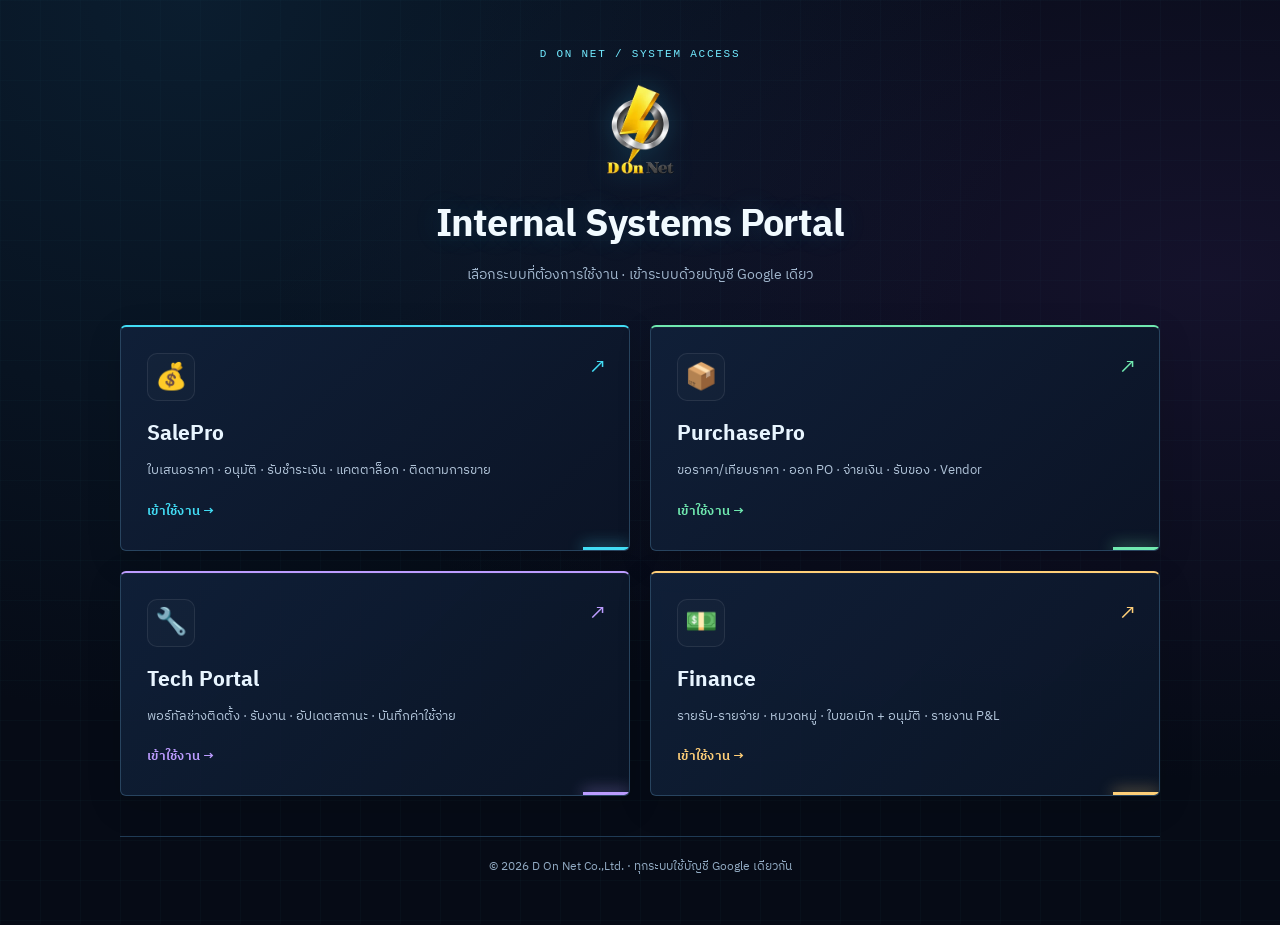
<file: index.html>
<!DOCTYPE html>
<html lang="th">
<head>
<meta charset="UTF-8">
<meta name="viewport" content="width=device-width, initial-scale=1.0">
<title>D On Net Co.,Ltd. — Portal</title>
<link rel="preconnect" href="https://fonts.googleapis.com">
<link href="https://fonts.googleapis.com/css2?family=IBM+Plex+Sans+Thai:wght@400;500;600;700&display=swap" rel="stylesheet">
<style>
  :root{--bg:#0e1522;--card:#161f30;--card2:#1c283c;--ink:#e7ecf5;--muted:#9aa6ba;--border:#26324a;--navy:#7ea6e6;--sale:#6aa6e0;--purchase:#4ec4ad;--tech:#b39ae8;--board:#e6a662}
  *{box-sizing:border-box;margin:0;padding:0}
  body{font-family:"IBM Plex Sans Thai",system-ui,sans-serif;background:
    radial-gradient(1200px 600px at 80% -10%,rgba(126,166,230,.12),transparent),
    var(--bg);color:var(--ink);min-height:100vh;display:flex;flex-direction:column;align-items:center;padding:48px 20px}
  .head{text-align:center;margin-bottom:34px}
  .mark{width:64px;height:64px;border-radius:16px;background:linear-gradient(135deg,#2f6fb8,#17356b);display:grid;place-items:center;font-weight:700;font-size:26px;color:#fff;margin:0 auto 14px}
  h1{font-size:26px;letter-spacing:.3px}
  .sub{color:var(--muted);font-size:14px;margin-top:6px}
  .grid{display:grid;grid-template-columns:repeat(auto-fit,minmax(240px,1fr));gap:16px;width:100%;max-width:860px}
  .app{display:block;text-decoration:none;color:inherit;background:var(--card);border:1px solid var(--border);border-top:3px solid var(--ac,var(--navy));border-radius:14px;padding:20px;transition:.15s}
  .app:hover{transform:translateY(-3px);background:var(--card2);box-shadow:0 12px 30px rgba(0,0,0,.35)}
  .app .ico{font-size:30px;margin-bottom:10px}
  .app h3{font-size:17px;margin-bottom:4px}
  .app p{color:var(--muted);font-size:12.5px;line-height:1.5}
  .app .go{display:inline-block;margin-top:12px;font-size:12.5px;font-weight:600;color:var(--ac,var(--navy))}
  .app.soon{opacity:.55;pointer-events:none}
  .app.soon .go{color:var(--muted)}
  .pill{float:right;font-size:10px;font-weight:600;background:var(--card2);border:1px solid var(--border);border-radius:999px;padding:2px 9px;color:var(--muted)}
  .foot{margin-top:40px;color:var(--muted);font-size:12px;text-align:center}
</style>
<link rel="icon" type="image/webp" href="shared/assets/d-on-net-logo.webp"><link rel="stylesheet" href="shared/brand.css?v=20261101"><link rel="stylesheet" href="shared/cyber.css?v=20261101"></head>
<body class="cyber-portal">
  <div class="head">
    <div class="mark"><img class="don-brand-logo" src="shared/assets/d-on-net-logo.webp" alt="D On Net Co.,Ltd." width="176" height="232"></div>
    <h1>Internal Systems Portal</h1>
    <div class="sub">เลือกระบบที่ต้องการใช้งาน · เข้าระบบด้วยบัญชี Google เดียว</div>
  </div>

  <div class="grid">
    <a class="app" href="salepro/" target="_blank" rel="noopener" style="--ac:var(--sale)">
      <div class="ico">💰</div>
      <h3>SalePro</h3>
      <p>ใบเสนอราคา · อนุมัติ · รับชำระเงิน · แคตตาล็อก · ติดตามการขาย</p>
      <span class="go">เข้าใช้งาน →</span>
    </a>
    <a class="app" href="purchasepro/" target="_blank" rel="noopener" style="--ac:var(--purchase)">
      <div class="ico">📦</div>
      <h3>PurchasePro</h3>
      <p>ขอราคา/เทียบราคา · ออก PO · จ่ายเงิน · รับของ · Vendor</p>
      <span class="go">เข้าใช้งาน →</span>
    </a>
    <a class="app" href="tech/" target="_blank" rel="noopener" style="--ac:var(--tech)">
      <div class="ico">🔧</div>
      <h3>Tech Portal</h3>
      <p>พอร์ทัลช่างติดตั้ง · รับงาน · อัปเดตสถานะ · บันทึกค่าใช้จ่าย</p>
      <span class="go">เข้าใช้งาน →</span>
    </a>
    <a class="app" href="finance/" target="_blank" rel="noopener" style="--ac:var(--board)">
      <div class="ico">💵</div>
      <h3>Finance</h3>
      <p>รายรับ-รายจ่าย · หมวดหมู่ · ใบขอเบิก + อนุมัติ · รายงาน P&amp;L</p>
      <span class="go">เข้าใช้งาน →</span>
    </a>
  </div>

  <div class="foot">© 2026 D On Net Co.,Ltd. · ทุกระบบใช้บัญชี Google เดียวกัน</div>
</body>
</html>
</file>
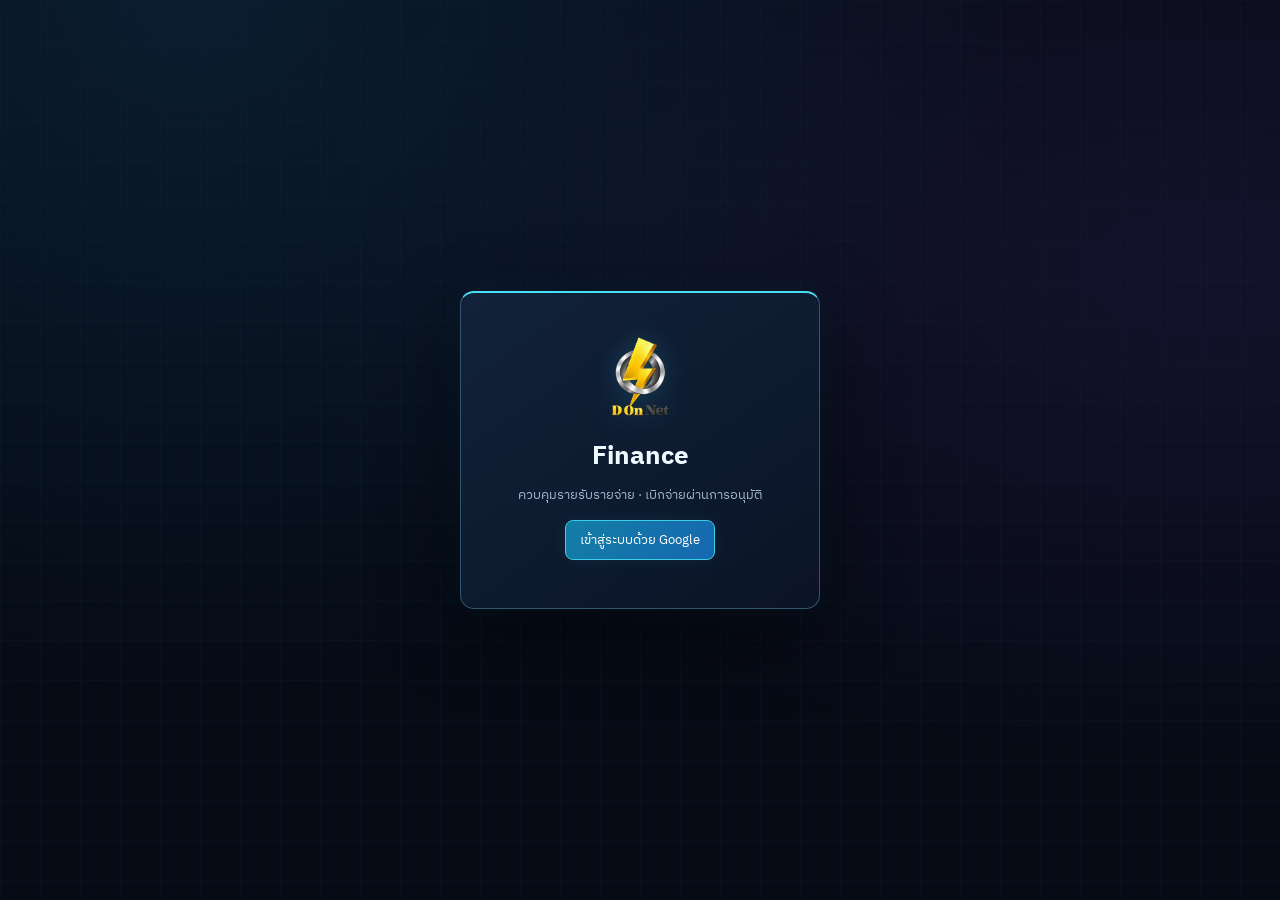
<file: finance/index.html>
<!DOCTYPE html>
<html lang="th">
<head>
<meta charset="UTF-8">
<meta name="viewport" content="width=device-width, initial-scale=1.0">
<title>Finance — D On Net Co.,Ltd.</title>
<link href="https://fonts.googleapis.com/css2?family=IBM+Plex+Sans+Thai:wght@300;400;500;600;700&family=IBM+Plex+Mono:wght@400;500&display=swap" rel="stylesheet">
<script src="https://accounts.google.com/gsi/client" async defer></script>
<link rel="stylesheet" href="assets/style.css?v=taxform20261115">
<link rel="icon" type="image/webp" href="../shared/assets/d-on-net-logo.webp"><link rel="stylesheet" href="../shared/brand.css?v=20261101"><link rel="stylesheet" href="../shared/cyber.css?v=20261101"><link rel="stylesheet" href="../shared/workspace-appearance.css?v=20261103"></head>
<body class="cyber-app">

<div id="login-screen">
  <div class="login-card">
    <div class="login-logo"><img class="don-brand-logo" src="../shared/assets/d-on-net-logo.webp" alt="D On Net Co.,Ltd." width="176" height="232"></div>
    <div class="login-title">Finance</div>
    <div class="login-sub">ควบคุมรายรับรายจ่าย · เบิกจ่ายผ่านการอนุมัติ</div>
    <button class="btn btn-primary" style="margin-top:14px" onclick="msalLogin()">เข้าสู่ระบบด้วย Google</button>
    <div id="gbtn" style="margin-top:8px;display:flex;justify-content:center"></div>
  </div>
</div>

<div id="app-screen">
  <aside class="sidebar">
    <div class="brand"><span class="brand-ico"><img class="don-brand-logo" src="../shared/assets/d-on-net-logo.webp" alt="D On Net Co.,Ltd." width="176" height="232"></span> Finance</div>
    <nav>
      <div class="nav-item active" data-v="dash" onclick="go('dash')"><span class="ni-ico">📊</span><span class="ni-lb">ภาพรวม</span></div>
      <div class="nav-item" data-v="ledger" onclick="go('ledger')"><span class="ni-ico">📒</span><span class="ni-lb">รายการ</span></div>
      <div class="nav-item" data-v="req" onclick="go('req')"><span class="ni-ico">🧾</span><span class="ni-lb">ใบเบิก</span></div>
      <div class="nav-item" data-v="report" onclick="go('report')"><span class="ni-ico">📈</span><span class="ni-lb">รายงาน</span></div>
      <div class="nav-item" data-v="parties" onclick="go('parties')"><span class="ni-ico">🏢</span><span class="ni-lb">ผู้รับ / ผู้ขาย / ลูกค้า</span></div>
      <div class="nav-item" data-v="cat" onclick="go('cat')"><span class="ni-ico">🏷️</span><span class="ni-lb">หมวดหมู่</span></div>
    </nav>
    <div class="side-foot">
      <a href="../" class="back-portal">← กลับ Portal</a>
    </div>
  </aside>
  <div class="main">
    <header class="topbar">
      <div id="role-badge"></div>
      <div class="user">
        <span class="avatar" id="user-avatar">U</span>
        <span id="user-name" class="uname"></span>
        <button class="btn btn-sm" onclick="logout()">ออก</button>
      </div>
    </header>
    <main id="view" class="view"></main>
  </div>
  <button id="fab" class="fab" onclick="openTx('expense')" title="บันทึกรายจ่าย">＋</button>
</div>

<div id="finance-progress" class="finance-progress" role="status" hidden>
  <span id="finance-progress-label"></span>
  <progress aria-labelledby="finance-progress-label"></progress>
</div>
<dialog id="finance-attachment" style="margin:auto;width:min(460px,92vw);background:var(--card);color:var(--text);border:1px solid var(--border);border-radius:12px;padding:20px">
  <form>
    <h3>แก้ไฟล์แนบ</h3>
    <p data-entry></p>
    <p data-current></p>
    <div class="fg"><label for="finance-replacement-file">ไฟล์ใหม่ (รูปภาพหรือ PDF)</label><input id="finance-replacement-file" type="file" name="attachment" accept="image/*,application/pdf" required></div>
    <p role="status"></p>
    <button type="button" class="btn" data-cancel>ยกเลิก</button>
    <button type="submit" class="btn btn-primary">บันทึกไฟล์ใหม่</button>
  </form>
</dialog>
<div id="toasts"></div>

<script src="../shared/gateway-client.js?v=idle4h20261112"></script>
<script src="../shared/sale-payment-core.js?v=taxdocuments20261115"></script>
<script src="../shared/bank-details.js?v=bank1"></script>
<script src="js/config.js?v=admin1"></script>
<script src="js/api.js?v=attachment20261115"></script>
<script src="js/auth.js?v=idle60-20261104"></script>
<script src="js/tax.js?v=taxreport20261115"></script>
<script src="js/relationships.js?v=techwht20261115"></script>
<script src="js/tax-correction.js?v=retail20261126"></script>
<script src="js/app.js?v=retail20261126"></script>
<script src="../shared/workspace-appearance.js?v=20261103"></script></body>
</html>
</file>
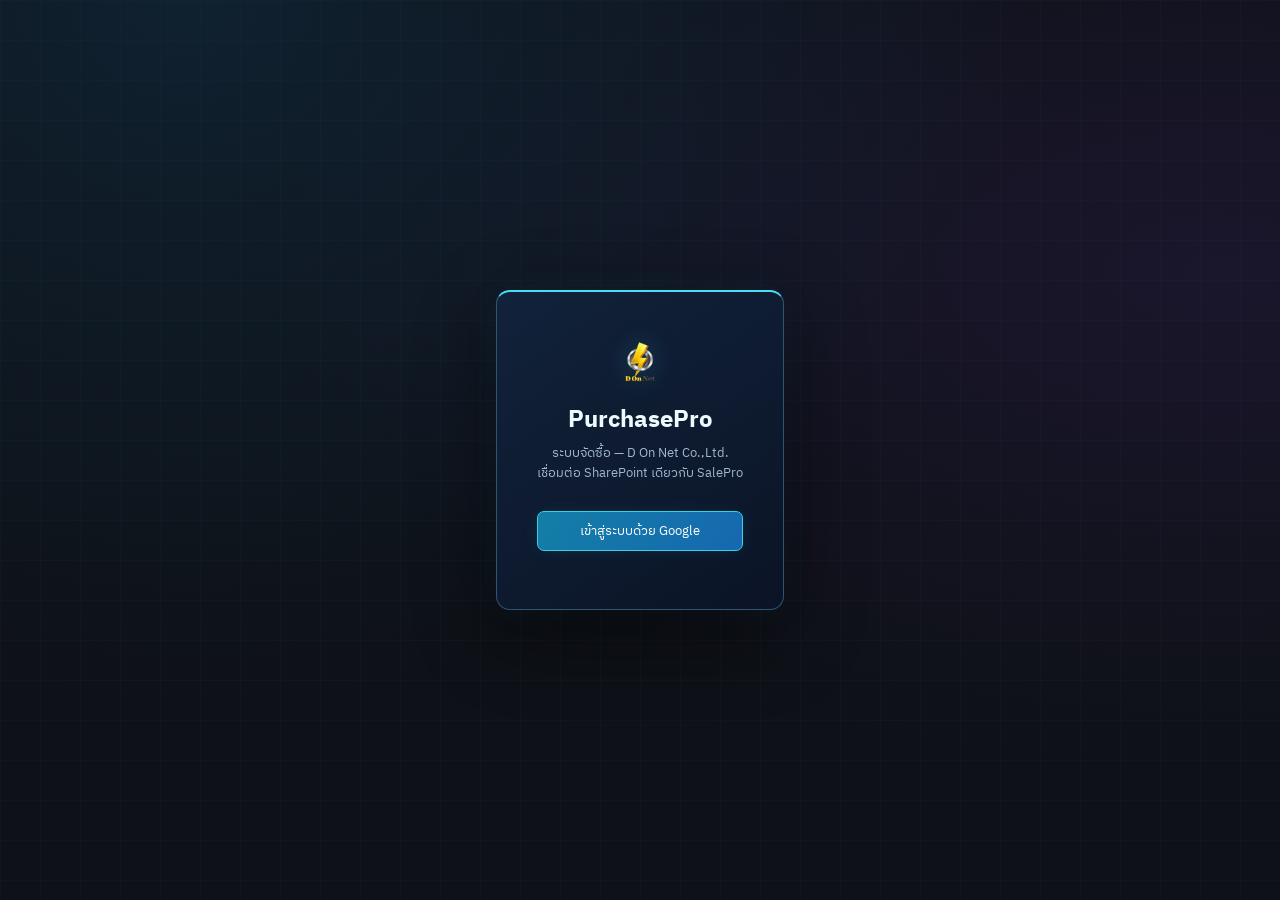
<file: purchasepro/index.html>
<!DOCTYPE html>
<html lang="th">
<head>
<meta charset="UTF-8">
<meta name="viewport" content="width=device-width, initial-scale=1.0">
<meta http-equiv="Cache-Control" content="no-cache, no-store, must-revalidate">
<meta http-equiv="Pragma" content="no-cache">
<meta http-equiv="Expires" content="0">
<title>PurchasePro — ระบบจัดซื้อ</title>
<link rel="preconnect" href="https://fonts.googleapis.com">
<link href="https://fonts.googleapis.com/css2?family=IBM+Plex+Sans+Thai:wght@300;400;500;600;700&family=IBM+Plex+Mono:wght@400;500&display=swap" rel="stylesheet">
<link href="assets/style.css?v=catalogdrawer20261113" rel="stylesheet">
<script src="https://accounts.google.com/gsi/client" async defer></script>
<link rel="icon" type="image/webp" href="../shared/assets/d-on-net-logo.webp"><link rel="stylesheet" href="../shared/brand.css?v=20261101"><link rel="stylesheet" href="../shared/cyber.css?v=20261101"><script src="../shared/catalog-policy.js?v=draft20261101"></script><link rel="stylesheet" href="../shared/catalog-baskets.css?v=20261101"><link rel="stylesheet" href="../shared/workspace-appearance.css?v=20261103"><link rel="stylesheet" href="../shared/stock.css?v=stock20261128"></head>
<body class="cyber-app">

<!-- LOGIN -->
<div class="login-screen" id="login-screen">
  <div class="login-card">
    <div class="logo"><img class="don-brand-logo" src="../shared/assets/d-on-net-logo.webp" alt="D On Net Co.,Ltd." width="176" height="232"></div>
    <h1>PurchasePro</h1>
    <p>ระบบจัดซื้อ — D On Net Co.,Ltd.<br>เชื่อมต่อ SharePoint เดียวกับ SalePro</p>
    <button class="btn btn-primary" style="width:100%;justify-content:center" onclick="msalLogin()">เข้าสู่ระบบด้วย Google</button>
    <div id="gbtn" style="margin-top:10px;display:flex;justify-content:center"></div>
  </div>
</div>

<!-- APP -->
<div class="app" id="app-screen" style="display:none">
  <aside class="sidebar">
    <div class="brand">
      <div class="logo"><img class="don-brand-logo" src="../shared/assets/d-on-net-logo.webp" alt="D On Net Co.,Ltd." width="176" height="232"></div>
      <div><h2>PurchasePro</h2><div class="sub">● SharePoint Connected</div></div>
    </div>
    <div class="nav-group">จัดซื้อ</div>
    <div class="nav-item active" data-page="dashboard" onclick="showPage('dashboard',this)">📊 ภาพรวม</div>
    <div class="nav-item" onclick="StockPortal.open('purchase')">🏬 Stock สินค้า</div>
    <div class="nav-item" data-page="purchases" onclick="showPage('purchases',this)">📦 งานจัดซื้อ</div>
    <div class="nav-item" data-page="approvals" onclick="showPage('approvals',this)">✅ รออนุมัติ PO<span id="appr-navcount"></span></div>
    <div class="nav-group">ข้อมูลหลัก</div>
    <div class="nav-item" data-page="catalog" onclick="showPage('catalog',this)">🛒 Catalog สินค้า<span id="cat-pending-navcount"></span></div>
    <div class="nav-item" data-page="vendors" onclick="showPage('vendors',this)">🏢 Vendor</div>
    <div class="nav-item" data-page="settings" onclick="showPage('settings',this)">⚙️ ตั้งค่าบริษัท</div>
    <div class="sidebar-foot">
      <div class="avatar" id="user-avatar">U</div>
      <div style="flex:1;min-width:0"><div id="user-name" style="font-size:13px;white-space:nowrap;overflow:hidden;text-overflow:ellipsis">User</div><div id="user-email" style="font-size:10px;color:var(--muted);white-space:nowrap;overflow:hidden;text-overflow:ellipsis"></div></div>
      <button class="btn btn-sm" onclick="logout()" title="ออกจากระบบ">⎋</button>
    </div>
  </aside>

  <main class="main">
    <div class="topbar">
      <h1 id="page-title">ภาพรวม</h1>
      <div style="display:flex;gap:8px;align-items:center">
        <button class="btn btn-sm" onclick="openThemePicker()" title="เปลี่ยนสีธีม">🎨 ธีม</button>
        <button class="btn btn-sm" onclick="syncAll()">↻ Sync</button>
      </div>
    </div>
    <div class="content">

      <!-- DASHBOARD -->
      <div class="page active" id="page-dashboard">
        <div id="pp-reminders"></div>
        <div class="stat-grid" id="stat-grid"></div>
        <div class="card">
          <div class="card-head">🔥 งานที่ต้องดำเนินการ</div>
          <table><thead><tr><th>อ้างอิงใบเสนอราคา</th><th>ลูกค้า</th><th>Vendor</th><th>มูลค่า</th><th>สถานะ</th></tr></thead>
          <tbody id="dash-body"></tbody></table>
        </div>
      </div>

      <!-- PURCHASES -->
      <div class="page" id="page-purchases">
        <div style="display:flex;gap:10px;margin-bottom:16px">
          <input id="po-search" placeholder="ค้นหา ใบเสนอราคา / ลูกค้า / Vendor..." oninput="renderPurchases()" style="max-width:300px">
          <select id="po-filter" onchange="renderPurchases()" style="max-width:170px">
            <option value="">ทุกสถานะ</option>
          </select>
          <select id="po-vfilter" onchange="renderPurchases()" style="max-width:150px"><option value="">ทุก Vendor</option></select>
          <select id="po-tfilter" onchange="renderPurchases()" style="max-width:150px"><option value="">ทุกประเภท</option><option value="sale">เพื่อขาย</option><option value="asset">ทรัพย์สินบริษัท</option></select>
          <button class="btn btn-primary" style="margin-left:auto" onclick="openNewPurchase()">+ สร้างงานจัดซื้อเอง</button>
        </div>
        <div id="po-basket-bar" style="display:flex;flex-wrap:wrap;gap:7px;align-items:center;margin-bottom:14px"></div>
        <div class="card">
          <table><thead><tr><th>อ้างอิง</th><th>ลูกค้า</th><th>Vendor</th><th>รายการ</th><th>มูลค่า</th><th>สถานะ</th><th></th></tr></thead>
          <tbody id="purchases-body"></tbody></table>
        </div>
      </div>

      <!-- รออนุมัติ PO -->
      <div class="page" id="page-approvals">
        <div class="card">
          <div class="card-head">✅ รายการ PO ที่รออนุมัติ</div>
          <table><thead><tr><th>งาน/โครงการ</th><th>ลูกค้า</th><th style="text-align:right">มูลค่า</th><th>ผู้อนุมัติ</th><th>ผู้ขอ</th><th>ส่งเมื่อ</th><th></th></tr></thead>
          <tbody id="approvals-body"></tbody></table>
        </div>
      </div>

      <!-- CATALOG -->
      <div class="page" id="page-catalog">
        <div id="cat-pending-card" style="display:none"></div>
        <div style="display:flex;gap:10px;margin-bottom:16px">
          <input id="cat-search" placeholder="ค้นหาสินค้า / Part No...." oninput="renderCatalog()" style="max-width:300px">
          <label class="btn" style="display:flex;gap:8px;align-items:center">นำเข้า Draft JSON<input id="draft-import-file" type="file" accept=".json,application/json" style="max-width:190px"></label><button class="btn btn-primary" onclick="openAddProduct()" style="margin-left:auto">+ เพิ่มสินค้า</button>
        </div>
        <div class="card">
          <table><thead><tr><th>Part No.</th><th>ชื่อสินค้า</th><th>หมวด</th><th>ทุน</th><th>ขาย</th><th>กำไร</th><th>Vendor</th><th>ตะกร้า</th><th></th></tr></thead>
          <tbody id="catalog-body"></tbody></table>
        </div>
      </div>

<section id="draft-import-panel" hidden style="padding:20px;margin:20px;border:1px solid var(--border);border-radius:8px;background:var(--surface)"><h3>ตรวจรายการ Draft ก่อนนำเข้า</h3><p style="color:var(--muted)">ราคาทุนไม่รวม VAT · ราคาขายเว้นว่าง · เลือกขายใน SalePro ได้เมื่อกำหนดราคาขายแล้ว · ไฟล์นี้ส่งเฉพาะฐานข้อมูลบริษัท ไม่เผยแพร่บนเว็บไซต์สาธารณะ</p><p id="draft-import-status" role="status" aria-live="polite" style="white-space:pre-wrap;margin:12px 0"></p><div id="draft-import-preview" style="max-height:360px;overflow:auto"></div><button type="button" class="btn btn-primary" id="draft-import-confirm" disabled>ยืนยันนำเข้า Draft</button> <button type="button" class="btn" id="draft-import-cancel">ปิด</button></section>
      <!-- VENDORS -->
      <div class="page" id="page-vendors">
        <div style="display:flex;gap:10px;margin-bottom:16px">
          <input id="ven-search" placeholder="ค้นหา Vendor..." oninput="renderVendors()" style="max-width:300px">
          <button class="btn btn-primary" onclick="openAddVendor()" style="margin-left:auto">+ เพิ่ม Vendor</button>
        </div>
        <div class="card">
          <table><thead><tr><th>ชื่อ</th><th>ผู้ติดต่อ</th><th>โทร</th><th>อีเมล</th><th>สถิติจัดซื้อ</th><th>สัญญา</th><th></th></tr></thead>
          <tbody id="vendors-body"></tbody></table>
        </div>
      </div>

      <div class="page" id="page-settings">
        <div style="max-width:720px">
          <div class="card" style="margin-bottom:14px">
            <div class="card-header"><h3>ระดับการอนุมัติ PO (ตามมูลค่า)</h3></div>
            <div style="padding:16px">
              <div style="font-size:12px;color:var(--muted);margin-bottom:10px">เมื่อออก PO ระบบจะเลือกผู้อนุมัติตามมูลค่ารวม และส่งอีเมลขออนุมัติพร้อมรายงานให้</div>
              <table><thead><tr><th>ระดับ</th><th>ตั้งแต่ (บาท)</th><th>ถึง (บาท)</th><th>ชื่อผู้อนุมัติ</th><th>อีเมล</th><th></th></tr></thead>
                <tbody id="po-tiers-body"></tbody></table>
              <div style="display:flex;justify-content:space-between;margin-top:10px">
                <button class="btn btn-sm" onclick="addPOTier()" style="border:1px dashed var(--accent2);background:none;color:var(--accent2)">+ เพิ่มระดับ</button>
                <button class="btn btn-primary" onclick="savePOTiers()">💾 บันทึกระดับอนุมัติ</button>
              </div>
            </div>
          </div>
          <div class="card" style="margin-bottom:14px">
            <div class="card-header"><h3>รูปภาพสำหรับเอกสาร (หัว/ลงนามใบสั่งซื้อ)</h3></div>
            <div style="padding:16px;display:grid;grid-template-columns:repeat(auto-fit,minmax(200px,1fr));gap:16px">
              <div>
                <div style="font-size:12px;font-weight:600;margin-bottom:6px">โลโก้บริษัท (หัวเอกสาร)</div>
                <div id="co-logo-preview" onclick="document.getElementById('co-logo-file').click()" style="width:100%;height:90px;border:1.5px dashed var(--border2);border-radius:8px;display:flex;align-items:center;justify-content:center;margin-bottom:8px;cursor:pointer;overflow:hidden;background:#fff"><span style="font-size:12px;color:var(--muted)">คลิกเพื่ออัปโหลดโลโก้</span></div>
                <input type="file" id="co-logo-file" accept="image/*" style="display:none" onchange="previewPOImage(this,'logo')">
                <div style="display:flex;gap:6px"><button class="btn btn-sm" onclick="document.getElementById('co-logo-file').click()">เปลี่ยน</button><button class="btn btn-sm" onclick="clearPOImage('logo')" style="border:1px solid var(--border2)">ลบ</button></div>
              </div>
              <div>
                <div style="font-size:12px;font-weight:600;margin-bottom:6px">ตราประทับบริษัท</div>
                <div id="co-stamp-preview" onclick="document.getElementById('co-stamp-file').click()" style="width:100%;height:90px;border:1.5px dashed var(--border2);border-radius:8px;display:flex;align-items:center;justify-content:center;margin-bottom:8px;cursor:pointer;overflow:hidden;background:#fff"><span style="font-size:12px;color:var(--muted)">คลิกเพื่ออัปโหลดตราประทับ</span></div>
                <input type="file" id="co-stamp-file" accept="image/*" style="display:none" onchange="previewPOImage(this,'stamp')">
                <div style="display:flex;gap:6px"><button class="btn btn-sm" onclick="document.getElementById('co-stamp-file').click()">เปลี่ยน</button><button class="btn btn-sm" onclick="clearPOImage('stamp')" style="border:1px solid var(--border2)">ลบ</button></div>
              </div>
              <div>
                <div style="font-size:12px;font-weight:600;margin-bottom:6px">ลายเซนผู้มีอำนาจอนุมัติ</div>
                <div id="co-sign-preview" onclick="document.getElementById('co-sign-file').click()" style="width:100%;height:90px;border:1.5px dashed var(--border2);border-radius:8px;display:flex;align-items:center;justify-content:center;margin-bottom:8px;cursor:pointer;overflow:hidden;background:#fff"><span style="font-size:12px;color:var(--muted)">คลิกเพื่ออัปโหลดลายเซน</span></div>
                <input type="file" id="co-sign-file" accept="image/*" style="display:none" onchange="previewPOImage(this,'sign')">
                <div style="display:flex;gap:6px"><button class="btn btn-sm" onclick="document.getElementById('co-sign-file').click()">เปลี่ยน</button><button class="btn btn-sm" onclick="clearPOImage('sign')" style="border:1px solid var(--border2)">ลบ</button></div>
              </div>
              <div style="grid-column:1/-1;font-size:11px;color:var(--muted)">แนะนำ PNG พื้นหลังโปร่งใส — ตราประทับ/ลายเซนจะแสดงเหนือช่อง "ผู้มีอำนาจอนุมัติ" บนใบสั่งซื้อ</div>
            </div>
          </div>
          <div class="card">
            <div class="card-header"><h3>ข้อมูลบริษัท</h3></div>
            <div style="padding:16px;display:grid;grid-template-columns:1fr 1fr;gap:12px">
              <div class="form-group" style="grid-column:1/-1"><label>ชื่อบริษัท (ไทย)</label><input id="co-name"></div>
              <div class="form-group" style="grid-column:1/-1"><label>ชื่อบริษัท (อังกฤษ)</label><input id="co-nameen"></div>
              <div class="form-group" style="grid-column:1/-1"><label>ที่อยู่</label><textarea id="co-address" style="min-height:60px"></textarea></div>
              <div class="form-group"><label>โทรศัพท์</label><input id="co-phone"></div>
              <div class="form-group"><label>แฟกซ์</label><input id="co-fax"></div>
              <div class="form-group" style="grid-column:1/-1"><label>เลขประจำตัวผู้เสียภาษี</label><input id="co-taxid"></div>
              <div style="grid-column:1/-1;display:flex;justify-content:flex-end;margin-top:4px"><button class="btn btn-primary" onclick="saveCompanySettings()">💾 บันทึกตั้งค่าบริษัท</button></div>
            </div>
          </div>
        </div>
      </div>

    </div>
  </main>
</div>

<!-- PURCHASE DETAIL MODAL -->
<dialog id="payment-correction" style="margin:auto;width:min(460px,92vw);max-height:90vh;background:var(--surface);color:var(--text);border:1px solid var(--border);border-radius:12px;padding:20px">
  <form id="payment-correction-form">
    <h3>แก้ยอดจ่ายหลังปิดงาน</h3>
    <div class="form-group"><label for="correction-vendor">Vendor</label><select id="correction-vendor" required></select></div>
    <div class="form-group"><label for="correction-amount">ยอดรวมก่อนหัก ณ ที่จ่าย (บาท)</label><input id="correction-amount" type="number" min="0.01" step="0.01" required></div>
    <div class="form-group"><label for="correction-rate">หัก ณ ที่จ่าย (%)</label><input id="correction-rate" type="number" min="0" max="100" step="0.01" required><label style="display:flex;align-items:center;gap:6px"><input id="correction-no-wht" type="checkbox" style="width:auto;margin:0"> ไม่หัก ณ ที่จ่าย</label></div>
    <p id="correction-net"></p>
    <div class="form-group"><label for="correction-reason">เหตุผลที่แก้ไข</label><textarea id="correction-reason" maxlength="500" required></textarea></div>
    <p id="correction-status" role="status"></p>
    <button type="button" class="btn" id="correction-cancel">ยกเลิก</button>
    <button class="btn btn-primary" type="submit">บันทึกการแก้ไข</button>
  </form>
</dialog>
<div class="overlay" id="po-modal">
  <div class="modal">
    <div class="modal-header">
      <h3 id="pom-title">งานจัดซื้อ</h3>
      <button class="btn btn-sm" onclick="closeModal('po-modal')">✕</button>
    </div>
    <div class="modal-body">
      <div class="stepper" id="pom-stepper"></div>
      <div id="pom-stagebody"></div>
      <div id="pom-footer" style="display:flex;justify-content:space-between;gap:8px;margin-top:18px;border-top:1px solid var(--border);padding-top:14px"></div>
    </div>
  </div>
</div>

<!-- PRODUCT MODAL -->
<div class="overlay" id="product-modal">
  <div class="modal" style="width:560px">
    <div class="modal-header"><h3 id="pm-title">เพิ่มสินค้าใหม่</h3><button class="btn btn-sm" onclick="closeModal('product-modal')">✕</button></div>
    <div class="modal-body">
      <div class="form-grid">
        <div class="form-group" style="grid-column:1/-1"><label>ชื่อสินค้า</label><input id="np-name"></div>
        <div class="form-group"><label>SKU</label><input id="np-sku"></div>
        <div class="form-group"><label>Part No.</label><input id="np-pn"></div>
        <div class="form-group"><label>ราคาทุน</label><input id="np-cost" type="number" oninput="updateProductMargin()"></div>
        <div class="form-group"><label>ราคาขาย</label><input id="np-price" type="number" oninput="updateProductMargin()"></div>
        <div class="form-group" style="grid-column:1/-1"><div id="np-margin" style="font-size:12px"></div></div>
        <div class="form-group"><label>หน่วย</label><input id="np-unit" placeholder="ชิ้น"></div>
        <div class="form-group"><label>หมวดหมู่</label><select id="np-cat"><option>Hardware</option><option>Software</option><option>Service</option><option>Consumable</option></select></div>
        <div class="form-group" style="grid-column:1/-1"><label>Vendor</label><select id="np-vendor"></select></div>
        <div class="form-group" style="grid-column:1/-1"><label>รายละเอียด</label><textarea id="np-desc" style="min-height:56px"></textarea></div>
        <div class="form-group" style="grid-column:1/-1"><label for="np-internal-notes">ข้อมูลเชิงลึก (ภายใน)</label><textarea id="np-internal-notes" maxlength="10000" rows="4" style="min-height:100px" placeholder="เช่น จำนวนแบตเตอรี่ วิธีตั้งค่า ขนาดพิเศษ หรือข้อควรตรวจสอบสำหรับทีมงาน..."></textarea><small>แสดงใต้รายการใน SalePro แบบอ่านอย่างเดียว ไม่แสดงในใบเสนอราคาและ PDF</small></div>
        <div class="form-group" style="grid-column:1/-1"><label>เอกสารการซื้อ <span id="np-pdoc-status" style="color:var(--muted)"></span></label>
          <label class="btn btn-sm" style="cursor:pointer;display:inline-block;margin-bottom:6px">+ แนบเอกสาร<input type="file" onchange="uploadProductDoc(this)" style="display:none"></label>
          <div id="np-pdoc"></div>
        </div>
      </div>
    </div>
    <div style="display:flex;justify-content:flex-end;gap:8px;padding:14px 20px;border-top:1px solid var(--border)">
      <button class="btn" onclick="closeModal('product-modal')">ยกเลิก</button>
      <button class="btn btn-primary" onclick="saveProduct()">บันทึกสินค้า</button>
    </div>
  </div>
</div>

<!-- VENDOR MODAL -->
<div class="overlay" id="vendor-modal">
  <div class="modal" style="width:520px">
    <div class="modal-header"><h3 id="vm-title">เพิ่ม Vendor</h3><button class="btn btn-sm" onclick="closeModal('vendor-modal')">✕</button></div>
    <div class="modal-body">
      <div class="form-grid">
        <div class="form-group" style="grid-column:1/-1"><label>ชื่อ Vendor</label><input id="vd-name"></div>
        <div class="form-group"><label>ผู้ติดต่อ</label><input id="vd-contact"></div>
        <div class="form-group"><label>เบอร์โทร</label><input id="vd-phone"></div>
        <div class="form-group" style="grid-column:1/-1"><label>อีเมล</label><input id="vd-email"></div>
        <div class="form-group" style="grid-column:1/-1"><label>ที่อยู่</label><textarea id="vd-address" style="min-height:48px"></textarea></div>
        <div class="form-group"><label for="vd-bank-name">ธนาคาร</label><input id="vd-bank-name" maxlength="120"></div><div class="form-group"><label for="vd-bank-account-name">ชื่อบัญชี</label><input id="vd-bank-account-name" maxlength="200"></div><div class="form-group" style="grid-column:1/-1"><label for="vd-bank-account-number">เลขบัญชีธนาคาร</label><input id="vd-bank-account-number" type="text" inputmode="numeric" maxlength="60" autocomplete="off"><small>เก็บเป็นข้อความเพื่อรักษาเลข 0 นำหน้า</small></div><div class="form-group" style="grid-column:1/-1"><label>หมายเหตุ</label><textarea id="vd-note" style="min-height:48px"></textarea></div>
        <div class="form-group" style="grid-column:1/-1"><label>เอกสารสัญญา <span id="vd-file-status" style="color:var(--muted)"></span></label>
          <label class="btn btn-sm" style="cursor:pointer;display:inline-block;margin-bottom:6px">+ แนบสัญญา<input type="file" onchange="uploadVendorContract(this)" style="display:none"></label>
          <div id="vd-contracts"></div>
        </div>
      </div>
    </div>
    <div style="display:flex;justify-content:flex-end;gap:8px;padding:14px 20px;border-top:1px solid var(--border)">
      <button class="btn" onclick="closeModal('vendor-modal')">ยกเลิก</button>
      <button class="btn btn-primary" onclick="saveVendor()">บันทึก Vendor</button>
    </div>
  </div>
</div>

<!-- เอกสารทั้งงาน MODAL -->
<div class="overlay" id="alldocs-modal">
  <div class="modal" style="width:600px">
    <div class="modal-header"><h3>📂 เอกสารทั้งงาน</h3><button class="btn btn-sm" onclick="closeModal('alldocs-modal')">✕</button></div>
    <div class="modal-body" id="alldocs-body" style="max-height:70vh;overflow-y:auto"></div>
  </div>
</div>

<!-- เพิ่มเข้า Catalog — เลือกรายการ MODAL -->
<div class="overlay" id="catimport-modal">
  <div class="modal" style="width:640px">
    <div class="modal-header"><h3>เพิ่มเข้า Catalog — เลือกรายการ</h3><button class="btn btn-sm" onclick="closeModal('catimport-modal')">✕</button></div>
    <div class="modal-body">
      <div style="font-size:12px;color:var(--muted);margin-bottom:8px">ติ๊กเฉพาะรายการที่ต้องการเพิ่ม + ปรับราคาทุนได้ (ราคาขายตั้ง 0 ไว้ปรับที่หน้า Catalog)</div>
      <div class="card"><table><thead><tr>
        <th style="width:30px"><input type="checkbox" id="cat-all" onchange="catToggleAll(this.checked)"></th>
        <th>รายการ</th><th style="width:70px">หน่วย</th><th style="width:120px">ทุน/หน่วย</th></tr></thead>
        <tbody id="catimport-rows"></tbody></table></div>
    </div>
    <div style="display:flex;justify-content:space-between;gap:8px;padding:14px 20px;border-top:1px solid var(--border)">
      <span id="cat-count" style="font-size:12px;color:var(--muted)"></span>
      <div style="display:flex;gap:8px"><button class="btn" onclick="closeModal('catimport-modal')">ยกเลิก</button><button class="btn btn-primary" onclick="confirmCatalogImport()">➕ เพิ่มที่เลือกเข้า Catalog</button></div>
    </div>
  </div>
</div>

<!-- NEW PURCHASE (สร้างเอง) MODAL -->
<div class="overlay" id="newpo-modal">
  <div class="modal" style="width:680px">
    <div class="modal-header"><h3>สร้างงานจัดซื้อเอง</h3><button class="btn btn-sm" onclick="closeModal('newpo-modal')">✕</button></div>
    <div class="modal-body">
      <div class="form-grid">
        <div class="form-group"><label>ชื่องาน / อ้างอิง</label><input id="np-title" placeholder="เช่น จัดซื้ออุปกรณ์ออฟฟิศ"></div>
        <div class="form-group"><label>แผนก/ผู้ขอ</label><input id="np-client" placeholder="เช่น ฝ่าย IT"></div>
        <div class="form-group"><label>ประเภทการซื้อ</label><select id="np-assettype"><option value="asset">ทรัพย์สินบริษัท (เข้า Asset)</option><option value="sale">ใช้งานทั่วไป</option></select></div>
        <div class="form-group"><label>ต้องการของภายใน</label><input id="np-reqdate" type="date"></div>
      </div>
      <div id="np-reference"></div>
      <div style="margin-top:12px;display:flex;justify-content:space-between;align-items:center">
        <div style="font-size:12px;color:var(--muted)">รายการที่จะซื้อ</div>
        <div style="display:flex;gap:8px">
          <button class="btn btn-sm" id="np-catalog-open" onclick="openNpCatalog()">📚 เลือกจาก Catalog</button>
          <button class="btn btn-sm" onclick="npAddRow()">+ เพิ่มรายการ</button>
        </div>
      </div>
      <div class="card" style="margin-top:8px"><table><thead><tr><th>รายการ</th><th style="width:70px">จำนวน</th><th style="width:70px">หน่วย</th><th style="width:110px">ทุน/หน่วย</th><th style="width:30px"></th></tr></thead><tbody id="np-rows"></tbody></table></div>
    </div>
    <div style="display:flex;justify-content:flex-end;gap:8px;padding:14px 20px;border-top:1px solid var(--border)">
      <button class="btn" onclick="closeModal('newpo-modal')">ยกเลิก</button>
      <button class="btn btn-primary" onclick="saveNewPurchase()">💾 สร้างงานจัดซื้อ</button>
    </div>
  </div>
</div>

<!-- CATALOG PICKER (สำหรับสร้างงานจัดซื้อเอง) -->
<div class="overlay catalog-drawer" id="npcat-modal" onclick="if(event.target===this)closeModal('npcat-modal')">
  <div class="modal" role="dialog" aria-modal="true" aria-labelledby="npcat-title">
    <div class="modal-header"><h3 id="npcat-title">เลือกสินค้าจาก Catalog</h3><button class="btn btn-sm" onclick="closeModal('npcat-modal')">✕</button></div>
    <div class="modal-body">
      <div style="font-size:12px;color:var(--muted);margin-bottom:10px">เลือกสินค้าได้หลายรายการ ระบบใช้ราคาทุนจาก Catalog · ปรับจำนวนและทุนต่อได้ในรายการซื้อ</div>
      <input id="npcat-search" placeholder="ค้นหาชื่อ / Part No. / หมวด..." oninput="renderNpCatalog()" style="margin-bottom:10px">
      <div class="card"><table>
        <thead><tr><th style="width:34px"></th><th>รายการ</th><th>หมวด</th><th style="width:110px;text-align:right">ทุน/หน่วย</th></tr></thead>
        <tbody id="npcat-body"></tbody>
      </table></div>
    </div>
    <div style="display:flex;justify-content:space-between;gap:8px;padding:14px 20px;border-top:1px solid var(--border)">
      <span id="npcat-count" style="font-size:12px;color:var(--muted)">เลือก 0 รายการ</span>
      <div style="display:flex;gap:8px"><button class="btn" onclick="closeModal('npcat-modal')">เสร็จสิ้น</button><button id="npcat-add" class="btn btn-primary" onclick="confirmNpCatalog()" disabled>เพิ่มที่เลือก</button></div>
    </div>
  </div>
</div>

<!-- TEMPLATE EDITOR MODAL -->
<div class="overlay" id="tpl-modal">
  <div class="modal" style="width:600px">
    <div class="modal-header"><h3 id="tpl-title">ปรับข้อความอีเมล</h3><button class="btn btn-sm" onclick="closeModal('tpl-modal')">✕</button></div>
    <div class="modal-body">
      <div style="font-size:11px;color:var(--muted);margin-bottom:8px">ใช้ตัวแปรเหล่านี้ได้ (ระบบจะแทนค่าให้): <code>{contact}</code> ผู้ติดต่อ · <code>{vendor}</code> ชื่อ Vendor · <code>{items}</code> ตารางรายการ · <code>{date}</code> กำหนดส่ง · <code>{total}</code> ยอดรวม · <code>{note}</code> หมายเหตุ · <code>{sender}</code> ชื่อผู้ส่ง · <code>{senderEmail}</code></div>
      <textarea id="tpl-text" style="min-height:280px;font-family:var(--mono);font-size:13px;line-height:1.6"></textarea>
    </div>
    <div style="display:flex;justify-content:space-between;gap:8px;padding:14px 20px;border-top:1px solid var(--border)">
      <button class="btn btn-sm" onclick="resetTpl()">↺ คืนค่าเริ่มต้น</button>
      <div style="display:flex;gap:8px"><button class="btn" onclick="closeModal('tpl-modal')">ยกเลิก</button><button class="btn btn-primary" onclick="saveTpl()">💾 บันทึกข้อความ</button></div>
    </div>
  </div>
</div>

<div class="overlay" id="theme-modal">
  <div class="modal" style="width:420px">
    <div class="modal-header"><h3>🎨 สีธีม</h3><button class="btn btn-sm" onclick="closeModal('theme-modal')">✕</button></div>
    <div class="modal-body">
      <div style="font-size:12px;color:var(--muted);margin-bottom:10px">ปรับหน้าตาระบบ — บันทึกเฉพาะเครื่องนี้ (ต่อผู้ใช้)</div>
      <label>พื้นหลัง</label>
      <div id="theme-modes" style="display:flex;gap:8px;margin:6px 0 18px"></div>
      <label>สีสำเร็จรูป</label>
      <div id="theme-swatches" style="display:flex;flex-wrap:wrap;gap:10px;margin:6px 0 18px"></div>
      <label>เลือกสีเอง</label>
      <div style="display:flex;align-items:center;gap:12px;margin-top:6px">
        <input type="color" id="theme-custom" style="width:54px;height:40px;padding:2px;cursor:pointer" oninput="setAccent(this.value)">
        <span id="theme-custom-hex" style="font-family:var(--mono);font-size:13px;color:var(--muted)"></span>
      </div>
    </div>
    <div style="display:flex;justify-content:space-between;gap:8px;padding:14px 20px;border-top:1px solid var(--border)">
      <button class="btn btn-sm" onclick="resetAccent()">↺ คืนค่าเริ่มต้น</button>
      <button class="btn btn-primary" onclick="closeModal('theme-modal')">เสร็จสิ้น</button>
    </div>
  </div>
</div>

<div class="overlay" id="po-basket-assign-modal">
  <div class="modal" style="width:420px">
    <div class="modal-header"><h3>🗂 จัดงานนี้เข้าตะกร้า</h3><button class="btn btn-sm" onclick="closeModal('po-basket-assign-modal')">✕</button></div>
    <div class="modal-body">
      <div id="pba-quote" style="font-size:12px;color:var(--muted);margin-bottom:10px"></div>
      <div id="pba-list" style="display:flex;flex-direction:column;gap:6px;max-height:260px;overflow-y:auto"></div>
      <div style="display:flex;gap:6px;margin-top:12px">
        <input id="pba-new" placeholder="สร้างตะกร้าใหม่..." style="flex:1">
        <button class="btn btn-sm btn-primary" onclick="poBasketCreateInline()">+ สร้าง</button>
      </div>
    </div>
    <div style="display:flex;justify-content:flex-end;padding:14px 20px;border-top:1px solid var(--border)"><button class="btn btn-primary" onclick="closeModal('po-basket-assign-modal')">เสร็จสิ้น</button></div>
  </div>
</div>

<div class="overlay" id="po-basket-manage-modal">
  <div class="modal" style="width:480px">
    <div class="modal-header"><h3>⚙ จัดการตะกร้า</h3><button class="btn btn-sm" onclick="closeModal('po-basket-manage-modal')">✕</button></div>
    <div class="modal-body">
      <div id="pbm-list" style="display:flex;flex-direction:column;gap:8px"></div>
      <div style="display:flex;gap:6px;margin-top:14px;border-top:1px solid var(--border);padding-top:14px">
        <input id="pbm-new" placeholder="ชื่อตะกร้าใหม่ เช่น รอของ, ด่วน...">
        <button class="btn btn-sm btn-primary" onclick="poBasketCreateInline(true)">+ เพิ่มตะกร้า</button>
      </div>
    </div>
    <div style="display:flex;justify-content:flex-end;padding:14px 20px;border-top:1px solid var(--border)"><button class="btn" onclick="closeModal('po-basket-manage-modal')">ปิด</button></div>
  </div>
</div>

<div id="toasts"></div>

<script src="../shared/basket-persistence.js?v=admin1"></script><script src="../shared/catalog-baskets-core.js?v=20261101"></script><script src="../shared/catalog-baskets.js?v=20261101"></script>
<script src="../shared/gateway-client.js?v=idle4h20261112"></script>
<script src="../shared/bank-details.js?v=bank1"></script>
<script src="js/config.js?v=admin1"></script>
<script src="js/api.js?v=monitor20261107"></script>
<script src="js/auth.js?v=stock20261128"></script>
<script src="../shared/sale-payment-core.js?v=taxdocuments20261115"></script>
<script src="js/app.js?v=stock20261128"></script>
<script src="js/manage.js?v=internal20261108"></script>
<script src="js/tour.js?v=admin1"></script>
<script src="js/catalog-draft-import.js?v=20261101"></script><script src="../shared/workspace-appearance.js?v=20261103"></script><script src="../shared/stock.js?v=stock20261128"></script></body>
</html>
</file>
<file: shared/brand.css>
.don-brand-logo{display:block;width:100%;height:100%;object-fit:contain}.mark:has(.don-brand-logo),.login-logo:has(.don-brand-logo),.logo-icon:has(.don-brand-logo),.topbar-logo:has(.don-brand-logo),.logo:has(>.don-brand-logo),.brand-ico:has(.don-brand-logo){display:flex;align-items:center;justify-content:center;background:transparent!important;border:0!important;box-shadow:none!important;padding:0!important;flex-shrink:0}.mark:has(.don-brand-logo){width:80px;height:100px}.login-logo:has(.don-brand-logo){width:72px;height:88px;margin:0 auto 14px}.logo-icon:has(.don-brand-logo),.topbar-logo:has(.don-brand-logo),.logo:has(>.don-brand-logo),.brand-ico:has(.don-brand-logo){width:36px;height:44px}
</file>
<file: shared/cyber.css>
/* Shared screen theme. Printed business documents retain their own styling. */
@media screen {
 :root {
  color-scheme:dark;
  --bg:#060b16;--surface:#0c1628;--surface2:#112039;--card:#0c1628;--card2:#112039;
  --border:#203b55;--border2:#365876;--ink:#e8f5ff;--text:#e8f5ff;
  --muted:#a1b6cd;--muted2:#b5c8db;--accent:#26cfee;--accent2:#72eaff;
  --accent-soft:rgba(38,207,238,.12);--navy:#72eaff;
  --sale:#42ddf5;--purchase:#70e9b0;--tech:#bc9cff;--board:#ffcf78;
 }
 body {
  background-color:var(--bg);
  background-image:radial-gradient(ellipse at 15% 0%,#123b5860,transparent 55%),radial-gradient(ellipse at 95% 30%,#34215a50,transparent 55%),linear-gradient(#51d9ff06 1px,transparent 1px),linear-gradient(90deg,#51d9ff06 1px,transparent 1px);
  background-size:auto,auto,40px 40px,40px 40px;
 }
 ::selection{background:#23cce64d;color:#fff}
 :focus-visible{outline:2px solid #72eaff;outline-offset:4px}
 .don-brand-logo{filter:drop-shadow(0 0 12px #36d9ff30)}
 .cyber-portal{padding:48px 24px;min-height:100vh}
 .cyber-portal .head{position:relative;margin-bottom:38px}
 .cyber-portal .head::before{content:'D ON NET / SYSTEM ACCESS';display:block;font-family:'IBM Plex Mono',monospace;font-size:11px;letter-spacing:.16em;color:#72eaff;margin-bottom:20px}
 .cyber-portal h1{font-size:clamp(26px,4vw,38px);letter-spacing:-.02em;color:#f1faff;text-shadow:0 0 28px #45d5fa25}
 .cyber-portal .sub{color:#a1b6cd;line-height:1.8}
 .cyber-portal .grid{max-width:1040px;gap:20px;grid-template-columns:repeat(2,minmax(0,1fr))}
 .cyber-portal a.app{position:relative;overflow:hidden;min-height:205px;padding:26px;border:1px solid #28445f;border-top:2px solid var(--ac);border-radius:6px;background:linear-gradient(135deg,#102039ed,#0b1426f2);box-shadow:inset 0 1px 0 #ffffff08,0 10px 35px #0002;transition:transform .18s,border-color .18s,box-shadow .18s}
 .cyber-portal a.app::after{content:'↗';position:absolute;right:22px;top:22px;color:var(--ac);font-size:22px}
 .cyber-portal a.app::before{content:'';position:absolute;right:0;bottom:0;width:46px;height:3px;background:var(--ac);box-shadow:0 0 15px var(--ac)}
 .cyber-portal a.app:hover{transform:translateY(-3px);border-color:var(--ac);box-shadow:0 0 25px #30cced12,0 14px 40px #0004}
 .cyber-portal .app .ico{display:grid;place-items:center;width:48px;height:48px;border:1px solid #ffffff15;background:#ffffff05;border-radius:10px;font-size:26px;margin-bottom:16px}
 .cyber-portal .app h3{font-size:21px;margin-bottom:8px}
 .cyber-portal .app p{color:#b0c3d8;font-size:13px;line-height:1.8;max-width:90%}
 .cyber-portal .go{margin-top:18px;letter-spacing:.02em}
 .cyber-portal .foot{color:#92abc3;border-top:1px solid #203b55;padding-top:20px;width:min(1040px,100%)}
 .cyber-app .login-wrap,.cyber-app .login-screen,.cyber-app #login-screen{background:transparent}
 .cyber-app .login-card{background:linear-gradient(145deg,#11223a,#0b1426);border:1px solid #31546f;border-top:2px solid #48def6;border-radius:14px;box-shadow:0 24px 80px #0007,0 0 35px #32cfe910;color:#e8f5ff}
 .cyber-app .login-card h1,.cyber-app .login-title{color:#edfaff}
 .cyber-app .login-card p,.cyber-app .login-sub{color:#a1b6cd}
 .cyber-app .sidebar{background:linear-gradient(180deg,#0c182b,#081120);border-right-color:#203b55}
 .cyber-app .topbar{background:#0b1729;border-bottom:1px solid #29445e}
 .cyber-app .nav-item:hover{background:#22cfea0b}
 .cyber-app .nav-item.active{background:linear-gradient(90deg,#22cfea22,#22cfea08);color:#7decff;border-color:#26cfee}
 .cyber-app .card,.cyber-app .stat-card,.cyber-app .modal-content{border-color:#29445e;box-shadow:0 4px 20px #0002}
 .cyber-app input:focus,.cyber-app select:focus,.cyber-app textarea:focus{border-color:#48def6;box-shadow:0 0 0 3px #26cfee18}
 .cyber-app .btn-primary,.cyber-app .btn-ms{background:linear-gradient(120deg,#137ea6,#1668b0)!important;color:#fff!important;border:1px solid #3ccee6!important;box-shadow:0 0 18px #26cfee15}
 .cyber-app .btn-primary:hover,.cyber-app .btn-ms:hover{filter:brightness(1.15)}
 @media(max-width:600px){.cyber-portal{padding:28px 18px}.cyber-portal .grid{grid-template-columns:1fr}.cyber-portal a.app{padding:22px;min-height:190px}.cyber-portal .head::before{font-size:10px;letter-spacing:.1em}.cyber-portal .sub{font-size:13px}}
 @media(prefers-reduced-motion:reduce){.cyber-portal a.app{transition:none}.cyber-portal a.app:hover{transform:none}}
}
</file>
<file: finance/assets/style.css>
:root{
  --bg:#0e1522; --card:#161f30; --surface:#1c283c; --surface2:#1c283c;
  --text:#e7ecf5; --muted:#9aa6ba; --border:#26324a;
  --accent:#2f6fb8; --accent2:#6aa6e0; --green:#34d399; --red:#f87171; --amber:#fbbf24;
  --mono:'IBM Plex Mono',monospace; --font:'IBM Plex Sans Thai',system-ui,sans-serif;
}
*{box-sizing:border-box;margin:0;padding:0}
body{font-family:var(--font);background:var(--bg);color:var(--text);font-size:14px}
button{font-family:var(--font)}
a{color:var(--accent2)}

/* login */
#login-screen{min-height:100vh;display:flex;align-items:center;justify-content:center;padding:20px;background:radial-gradient(1000px 500px at 80% -10%,rgba(126,166,230,.12),transparent),var(--bg)}
.login-card{background:var(--card);border:1px solid var(--border);border-radius:18px;padding:40px 44px;text-align:center;max-width:360px;width:100%}
.login-logo{font-size:46px}
.login-title{font-size:26px;font-weight:700;margin-top:6px}
.login-sub{color:var(--muted);font-size:13px;margin-top:6px}

/* app shell */
#app-screen{display:none;min-height:100vh}
.sidebar{position:fixed;left:0;top:0;bottom:0;width:216px;background:var(--card);border-right:1px solid var(--border);display:flex;flex-direction:column;padding:16px 12px}
.brand{font-size:18px;font-weight:700;display:flex;align-items:center;gap:8px;padding:6px 10px 16px}
.brand-ico{font-size:22px}
.nav-item{display:flex;align-items:center;gap:9px;padding:10px 12px;border-radius:9px;cursor:pointer;color:var(--muted);font-size:13.5px;margin-bottom:3px;transition:.12s}
.ni-ico{font-size:15px;line-height:1}
.nav-item:hover{background:var(--surface);color:var(--text)}
.nav-item.active{background:linear-gradient(135deg,rgba(47,111,184,.35),rgba(23,53,107,.35));color:#fff}
.side-foot{margin-top:auto;padding:10px}
.back-portal{font-size:12px;color:var(--muted);text-decoration:none}
.main{margin-left:216px}
.topbar{height:56px;display:flex;align-items:center;justify-content:flex-end;gap:14px;padding:0 22px;border-bottom:1px solid var(--border);position:sticky;top:0;background:rgba(14,21,34,.9);backdrop-filter:blur(6px);z-index:50}
.user{display:flex;align-items:center;gap:9px}
.avatar{width:30px;height:30px;border-radius:50%;background:var(--accent);color:#fff;display:inline-flex;align-items:center;justify-content:center;font-weight:600;font-size:13px}
.uname{font-size:13px;color:var(--muted)}
.view{padding:22px 26px;max-width:1100px}

/* headings */
.page-head{display:flex;align-items:center;justify-content:space-between;gap:12px;margin-bottom:16px;flex-wrap:wrap}
.page-head h2{font-size:19px;font-weight:600}
.chips{display:flex;gap:6px;flex-wrap:wrap}
.chip{background:var(--surface);border:1px solid var(--border);color:var(--muted);padding:5px 12px;border-radius:999px;font-size:12px;cursor:pointer}
.chip.active{background:var(--accent);border-color:var(--accent);color:#fff}

/* cards */
.card{background:var(--card);border:1px solid var(--border);border-radius:12px;padding:14px 16px;margin-bottom:14px}
.card-h{font-size:13px;font-weight:600;color:var(--muted);margin-bottom:12px}
.cards{display:grid;grid-template-columns:repeat(auto-fit,minmax(180px,1fr));gap:12px;margin-bottom:6px}
.stat{padding:16px 18px}
.stat-l{font-size:12px;color:var(--muted)}
.stat-v{font-size:23px;font-weight:700;font-family:var(--mono);margin-top:6px}
.grid2{display:grid;grid-template-columns:1fr 1fr;gap:14px}
@media(max-width:820px){.grid2{grid-template-columns:1fr}}

/* tables */
.tbl{width:100%;border-collapse:collapse;font-size:13px}
.tbl th{text-align:left;color:var(--muted);font-weight:500;font-size:11.5px;padding:8px 10px;border-bottom:1px solid var(--border)}
.tbl td{padding:9px 10px;border-bottom:1px solid var(--border);vertical-align:top}
.tbl tr:last-child td{border-bottom:none}
.empty{text-align:center;color:var(--muted);padding:26px}
.toolbar{display:flex;gap:8px;margin-bottom:12px;flex-wrap:wrap}
.toolbar select,.toolbar input{background:var(--surface);border:1px solid var(--border);color:var(--text);border-radius:8px;padding:7px 10px;font-size:13px;font-family:var(--font)}
.toolbar input{flex:1;min-width:140px}

/* buttons */
.btn{background:var(--surface);border:1px solid var(--border);color:var(--text);border-radius:8px;padding:8px 14px;font-size:13px;cursor:pointer}
.btn:hover{border-color:var(--accent2)}
.btn-primary{background:var(--accent);border-color:var(--accent);color:#fff}
.btn-sm{padding:5px 11px;font-size:12px}
.ic{background:none;border:none;cursor:pointer;font-size:13px;padding:2px 4px;color:var(--muted)}
.ic:hover{color:var(--text)}

/* donut + bars */
.donut-wrap{display:flex;gap:16px;align-items:center;flex-wrap:wrap}
.legend{flex:1;min-width:150px;display:flex;flex-direction:column;gap:5px}
.lg{display:flex;align-items:center;gap:7px;font-size:12px}
.lg-n{flex:1;overflow:hidden;text-overflow:ellipsis;white-space:nowrap}
.lg-v{font-family:var(--mono);color:var(--muted);font-size:11px}
.dot{width:10px;height:10px;border-radius:3px;display:inline-block;flex-shrink:0}
.bars{display:flex;gap:12px;align-items:flex-end;height:150px;padding:4px 0}
.bar-col{flex:1;display:flex;flex-direction:column;align-items:center;gap:6px}
.bar-pair{display:flex;gap:3px;align-items:flex-end;height:120px}
.bar{width:14px;border-radius:3px 3px 0 0}
.bar.bi{background:var(--green)}
.bar.be{background:var(--red)}
.bar-x{font-size:10px;color:var(--muted)}
.bars-legend{display:flex;gap:16px;justify-content:center;font-size:11px;color:var(--muted);margin-top:8px}
.bars-legend span{display:inline-flex;align-items:center;gap:5px}

/* categories */
.cat-row{display:flex;align-items:center;justify-content:space-between;padding:8px 10px;border-bottom:1px solid var(--border);font-size:13px}
.cat-row:last-child{border-bottom:none}

/* modal */
.modal{background:var(--card);border:1px solid var(--border);border-radius:14px;width:min(460px,96vw);max-height:92vh;display:flex;flex-direction:column;overflow:hidden}
.modal-h{display:flex;justify-content:space-between;align-items:center;padding:14px 18px;border-bottom:1px solid var(--border);font-size:15px;font-weight:600}
.modal-b{padding:16px 18px;overflow:auto}
.modal-f{padding:12px 18px;border-top:1px solid var(--border);display:flex;justify-content:flex-end;gap:8px}
.fg{margin-bottom:12px}
.fg label{display:block;font-size:12px;color:var(--muted);margin-bottom:4px}
.fg input,.fg select,.fg textarea{width:100%;background:var(--surface);border:1px solid var(--border);color:var(--text);border-radius:8px;padding:8px 10px;font-size:13px;font-family:var(--font)}
.tax-correction-form{display:grid;grid-template-columns:repeat(2,minmax(0,1fr));gap:12px;margin-top:12px}
.tax-correction-form > *{min-width:0;overflow-wrap:anywhere}
.tax-correction-form label{display:block;font-size:12px;color:var(--muted)}
.tax-correction-form input,.tax-correction-form select{display:block;box-sizing:border-box;width:100%;min-width:0;max-width:100%;margin-top:4px;background:var(--surface);border:1px solid var(--border);color:var(--text);border-radius:8px;padding:7px 9px;font:inherit}
.tax-correction-form input[type="file"]{overflow:hidden;text-overflow:ellipsis}
.tax-correction-form input[type="date"]{color-scheme:dark}
.tax-correction-wide{grid-column:1/-1}
.tax-correction-form [role="status"]{margin:0}
@media(max-width:360px){.tax-correction-form{grid-template-columns:minmax(0,1fr)}}
.rv{display:flex;justify-content:space-between;gap:12px;padding:7px 0;border-bottom:1px solid var(--border);font-size:13px}
.rv span{color:var(--muted)}

/* toasts */
#toasts{position:fixed;bottom:18px;right:18px;z-index:12000;display:flex;flex-direction:column;gap:8px}
.toast{background:var(--card);border:1px solid var(--border);border-left:3px solid var(--accent2);border-radius:8px;padding:10px 16px;font-size:13px;box-shadow:0 8px 24px rgba(0,0,0,.35)}
.toast.success{border-left-color:var(--green)}
.toast.error{border-left-color:var(--red)}
/* FAB (quick add) — มือถือ */
.fab{display:none;position:fixed;right:16px;bottom:72px;width:54px;height:54px;border-radius:50%;background:var(--accent);color:#fff;border:none;font-size:30px;line-height:1;cursor:pointer;box-shadow:0 8px 24px rgba(0,0,0,.4);z-index:70}

/* ===== Mobile ===== */
@media(max-width:760px){
  .sidebar{top:auto;left:0;right:0;bottom:0;width:auto;height:58px;flex-direction:row;border-right:none;border-top:1px solid var(--border);padding:0;z-index:60}
  .brand,.side-foot{display:none}
  .sidebar nav{flex:1;display:flex;flex-direction:row;width:100%}
  .nav-item{flex:1;flex-direction:column;gap:2px;justify-content:center;align-items:center;margin:0;border-radius:0;padding:6px 2px;font-size:0}
  .nav-item.active{background:none;color:var(--accent2)}
  .ni-ico{font-size:19px}
  .ni-lb{font-size:9.5px;line-height:1}
  .main{margin-left:0;margin-bottom:58px}
  .view{padding:14px 12px;max-width:100%}
  .topbar{padding:0 14px}
  .uname{display:none}
  .page-head{gap:8px}
  .page-head h2{font-size:17px}
  .cards{grid-template-columns:1fr 1fr;gap:10px}
  .stat{padding:13px 14px}
  .stat-v{font-size:19px}
  .card{overflow-x:auto}
  .tbl{min-width:520px}
  .tbl th,.tbl td{padding:8px 8px}
  .toolbar input{min-width:100px}
  .modal{width:96vw}
  .fab{display:flex;align-items:center;justify-content:center}
}
@keyframes spin{to{transform:rotate(360deg)}}

/* Wide ledger with summary of the exact filtered rows. */
.view:has(.ledger-workspace){max-width:none}
.ledger-workspace{display:grid;grid-template-columns:minmax(0,1fr) 300px;gap:20px;align-items:start}
.ledger-table{overflow:auto}.ledger-summary{padding:18px;position:sticky;top:80px}
.ledger-summary h3{font-size:15px}.ledger-summary p,.ledger-summary small{color:var(--muted);font-size:11px;line-height:1.6}.ledger-summary p{margin:6px 0 14px}
.ledger-summary>div{display:flex;justify-content:space-between;gap:12px;padding:12px 0;border-top:1px solid var(--border);font-size:12px}.ledger-summary b{font-family:var(--mono);white-space:nowrap}
@media(max-width:1150px){.ledger-workspace{grid-template-columns:minmax(0,1fr)}.ledger-summary{position:static;grid-row:1}}

.finance-progress {
  position: fixed;
  top: 12px;
  left: 50%;
  transform: translateX(-50%);
  z-index: 11999;
  width: min(380px, calc(100vw - 24px));
  padding: 10px 14px;
  background: #102b43;
  border: 1px solid #3d91bf;
  border-radius: 8px;
  box-shadow: 0 3px 12px #0005;
  pointer-events: none;
}
.finance-progress[hidden] { display: none; }
.finance-progress span {
  display: block;
  margin-bottom: 7px;
  color: #d2efff;
  font-size: 12px;
}
.finance-progress progress {
  display: block;
  width: 100%;
  height: 9px;
  appearance: none;
  border: 0;
  border-radius: 8px;
  background: linear-gradient(90deg, #244157 20%, #20c8e6 50%, #244157 80%);
  background-size: 200% 100%;
  animation: finance-progress-slide 1.2s linear infinite;
}
.finance-progress progress::-webkit-progress-bar { background: transparent; }
@keyframes finance-progress-slide {
  from { background-position: 100% 0; }
  to { background-position: -100% 0; }
}
@media (prefers-reduced-motion: reduce) {
  .finance-progress progress { animation: none; }
}

.ledger-table .tbl{min-width:1070px}
.ledger-table th:nth-child(n+5):nth-child(-n+9){text-align:right;white-space:nowrap}
</file>
<file: shared/workspace-appearance.css>
@media screen{
 #workspace-background{display:none}
 .ws-custom #workspace-background{display:block;position:fixed;inset:0;z-index:0;overflow:hidden;pointer-events:none}
 #workspace-background::before{content:'';position:absolute;inset:0;background-image:var(--ws-image);background-size:var(--ws-size);background-position:var(--ws-position);background-repeat:var(--ws-repeat);opacity:var(--ws-opacity);filter:blur(var(--ws-blur))}
 #workspace-background::after{content:'';position:absolute;inset:0;background:#000;opacity:var(--ws-shade)}
 .ws-custom #app-screen{position:relative;z-index:1;background:transparent}
 .ws-custom :is(.main,.content,.view){background:transparent}
 .cyber-app.ws-custom :is(.card,.stat-card,.job-card){background:color-mix(in srgb,var(--card,var(--surface)) var(--ws-panel-opacity),transparent);box-shadow:var(--ws-card-shadow)}
 #workspace-appearance{box-sizing:border-box;width:min(530px,calc(100vw - 28px));max-height:90vh;overflow:auto;margin:auto;padding:24px;border:1px solid var(--accent2);border-radius:14px;background:var(--surface);color:var(--text);font:13px/1.6 var(--font,sans-serif)}
 #workspace-appearance::backdrop{background:#0009}
 #workspace-appearance .ws-heading{display:flex;align-items:center;justify-content:space-between;gap:12px}
 #workspace-appearance h2{font-size:19px;margin:0}
 #workspace-appearance p,#workspace-appearance small{color:var(--muted);font-size:12px}
 #workspace-appearance label{display:block;margin:12px 0 4px;font-size:12px}
 #workspace-appearance input,#workspace-appearance select{box-sizing:border-box;width:100%;min-height:32px;border:1px solid var(--border2);border-radius:7px;background:var(--surface2);color:var(--text);padding:6px;font:inherit}
 #workspace-appearance input[type=range]{padding:0;accent-color:var(--accent2);cursor:pointer}
 #workspace-appearance button{background:var(--surface2);color:var(--text);border:1px solid var(--border2);border-radius:7px;padding:8px 12px;font:inherit;cursor:pointer;width:auto}
 #workspace-appearance #ws-save{background:#075985;color:white}
 #workspace-appearance .ws-grid{display:grid;grid-template-columns:1fr 2fr 2fr;gap:10px}
 #workspace-appearance .ws-image-tools,#workspace-appearance .ws-actions{display:flex;align-items:center;justify-content:space-between;gap:8px;flex-wrap:wrap;margin-top:10px}
 #workspace-appearance output{float:right;color:var(--accent2)}
 .workspace-appearance-button{white-space:nowrap;font-size:12px;flex-shrink:0}
 @media(max-width:600px){#workspace-appearance{padding:18px}#workspace-appearance .ws-grid{grid-template-columns:1fr}.workspace-appearance-button{font-size:0;width:34px;padding:6px}.workspace-appearance-button::before{content:'▧';font-size:16px}}
}
@media print{#workspace-background,#workspace-appearance,.workspace-appearance-button{display:none!important}}
</file>
<file: purchasepro/assets/style.css>
:root{
  --bg:#0e1117; --surface:#161b22; --surface2:#1c232d; --border:#262d38; --border2:#333c49;
  --text:#e6edf3; --muted:#8b949e; --accent:#d97706; --accent2:#f59e0b;
  --red:#f87171; --amber:#fbbf24; --green:#34d399; --purple:#a78bfa; --accent-soft:rgba(217,119,6,0.13);
  --font:'IBM Plex Sans Thai',system-ui,sans-serif; --mono:'IBM Plex Mono',monospace;
}
*{box-sizing:border-box;margin:0;padding:0}
html,body{height:100%;background:var(--bg);color:var(--text);font-family:var(--font);font-size:14px;line-height:1.5}
button{font-family:var(--font);cursor:pointer}
a{color:var(--accent2);text-decoration:none}
table{width:100%;border-collapse:collapse}
th{padding:9px 12px;text-align:left;font-size:11px;font-weight:500;color:var(--muted);background:rgba(255,255,255,0.02);border-bottom:1px solid var(--border);white-space:nowrap;text-transform:uppercase;letter-spacing:0.03em}
td{padding:9px 12px;border-bottom:1px solid var(--border);font-size:13px;color:var(--text);vertical-align:middle}
input,select,textarea{background:var(--surface2);border:1px solid var(--border2);border-radius:6px;padding:7px 10px;font-size:13px;color:var(--text);font-family:var(--font);outline:none;width:100%}
input:focus,select:focus,textarea:focus{border-color:var(--accent)}
label{font-size:11px;color:var(--muted);display:block;margin-bottom:4px}

.btn{background:var(--surface2);border:1px solid var(--border2);color:var(--text);border-radius:7px;padding:8px 14px;font-size:13px;display:inline-flex;align-items:center;gap:6px;transition:all .15s}
.btn:hover{border-color:var(--accent)}
.btn-primary{background:var(--accent);border-color:var(--accent);color:#fff}
.btn-primary:hover{background:var(--accent2);border-color:var(--accent2)}
.btn-sm{padding:5px 10px;font-size:12px}

/* layout */
.login-screen{display:flex;align-items:center;justify-content:center;height:100vh}
.login-card{background:var(--surface);border:1px solid var(--border);border-radius:16px;padding:48px 40px;text-align:center;max-width:380px}
.login-card h1{font-size:24px;font-weight:700;margin-bottom:6px}
.login-card .logo{width:56px;height:56px;border-radius:14px;background:linear-gradient(135deg,var(--accent),var(--accent2));display:flex;align-items:center;justify-content:center;font-size:24px;font-weight:700;color:#fff;margin:0 auto 18px}
.login-card p{font-size:13px;color:var(--muted);margin-bottom:28px}

.app{display:flex;height:100vh}
.sidebar{width:240px;background:var(--surface);border-right:1px solid var(--border);flex-shrink:0;display:flex;flex-direction:column;padding:16px 0}
.brand{display:flex;align-items:center;gap:10px;padding:0 18px 18px;border-bottom:1px solid var(--border);margin-bottom:12px}
.brand .logo{width:34px;height:34px;border-radius:9px;background:linear-gradient(135deg,var(--accent),var(--accent2));display:flex;align-items:center;justify-content:center;font-size:15px;font-weight:700;color:#fff}
.brand h2{font-size:15px;font-weight:700}
.brand .sub{font-size:10px;color:var(--green)}
.nav-group{font-size:10px;color:var(--muted);text-transform:uppercase;letter-spacing:0.05em;padding:14px 18px 6px}
.nav-item{display:flex;align-items:center;gap:10px;padding:9px 18px;font-size:13px;color:var(--muted);cursor:pointer;border-left:2px solid transparent}
.nav-item:hover{background:var(--surface2);color:var(--text)}
.nav-item.active{color:var(--accent2);border-left-color:var(--accent);background:var(--surface2)}
.sidebar-foot{margin-top:auto;padding:14px 18px;border-top:1px solid var(--border);display:flex;align-items:center;gap:10px}
.avatar{width:34px;height:34px;border-radius:50%;background:linear-gradient(135deg,var(--accent),var(--purple));display:flex;align-items:center;justify-content:center;font-weight:600;color:#fff;flex-shrink:0}

.main{flex:1;overflow-y:auto}
.topbar{display:flex;align-items:center;justify-content:space-between;padding:18px 28px;border-bottom:1px solid var(--border);position:sticky;top:0;background:var(--bg);z-index:5}
.topbar h1{font-size:18px;font-weight:600}
.content{padding:24px 28px}
.page{display:none}
.page.active{display:block}

.card{background:var(--surface);border:1px solid var(--border);border-radius:12px;overflow:hidden}
.card-head{display:flex;align-items:center;gap:8px;padding:13px 16px;border-bottom:1px solid var(--border);font-weight:600;font-size:14px}

.stat-grid{display:grid;grid-template-columns:repeat(auto-fit,minmax(150px,1fr));gap:14px;margin-bottom:22px}
.stat{background:var(--surface);border:1px solid var(--border);border-radius:12px;padding:16px 18px}
.stat .n{font-size:26px;font-weight:700}
.stat .l{font-size:12px;color:var(--muted);margin-top:2px}

.badge{display:inline-block;padding:2px 9px;border-radius:11px;font-size:11px;font-weight:500;white-space:nowrap}

/* modal */
.overlay{position:fixed;inset:0;background:rgba(0,0,0,0.6);display:none;align-items:flex-start;justify-content:center;z-index:200;overflow-y:auto;padding:30px 16px}
.overlay.open{display:flex}
.modal{background:var(--surface);border:1px solid var(--border2);border-radius:14px;width:760px;max-width:96vw;margin:auto}
.modal-header{display:flex;align-items:center;gap:10px;padding:16px 20px;border-bottom:1px solid var(--border)}
.modal-header h3{font-size:16px;font-weight:600;flex:1}
.modal-body{padding:18px 20px}
.form-grid{display:grid;grid-template-columns:1fr 1fr;gap:12px}
.form-group{display:flex;flex-direction:column}

/* stepper */
.stepper{display:flex;flex-wrap:wrap;gap:4px;margin-bottom:18px}
.step{flex:1;min-width:90px;text-align:center;padding:8px 4px;border-radius:8px;border:1px solid var(--border);font-size:11px;color:var(--muted);cursor:pointer;position:relative}
.step .sn{display:block;font-size:15px;font-weight:700;margin-bottom:2px}
.step.done{border-color:var(--green);color:var(--green);background:rgba(52,211,153,0.08)}
.step.current{border-color:var(--accent);color:var(--accent2);background:var(--accent-soft)}

#toasts{position:fixed;bottom:20px;right:20px;display:flex;flex-direction:column;gap:8px;z-index:9999}
.toast{background:var(--surface);border:1px solid var(--border2);border-left:3px solid var(--accent);border-radius:8px;padding:10px 16px;font-size:13px;box-shadow:0 8px 24px rgba(0,0,0,.4)}
.toast.success{border-left-color:var(--green)} .toast.error{border-left-color:var(--red)}

@keyframes spin{to{transform:rotate(360deg)}}

/* Purchase catalog drawer: independent scrolling with a persistent action bar. */
#npcat-modal.catalog-drawer{z-index:220;padding:0;justify-content:flex-end;align-items:stretch;overflow:hidden;background:rgba(0,0,0,.25)}
#npcat-modal .modal{width:min(600px,94vw);max-width:94vw;height:100dvh;margin:0;border-radius:16px 0 0 16px;display:flex;flex-direction:column;box-shadow:-16px 0 48px #0005;animation:np-catalog-slide .2s ease-out}
#npcat-modal .modal-header{flex:none}
#npcat-modal .modal-body{flex:1;min-height:0;overflow:auto}
#npcat-modal .modal-body>.card{overflow-x:auto}
#npcat-modal .modal>div:last-child{flex:none;align-items:center;background:var(--surface)}
#npcat-modal input[type=checkbox]{accent-color:var(--accent)}
@keyframes np-catalog-slide{from{transform:translateX(100%)}to{transform:translateX(0)}}
@media(min-width:1250px){#newpo-modal.catalog-open{justify-content:flex-start;padding-left:max(16px,calc((100vw - 1280px)/2))}#newpo-modal.catalog-open>.modal{margin:auto 0;width:calc(100vw - 660px);max-width:680px}}
@media(prefers-reduced-motion:reduce){#npcat-modal .modal{animation:none}}
</file>
<file: shared/catalog-baskets.css>
.cb-bar{display:flex;flex-wrap:wrap;align-items:center;gap:8px;margin:12px 0}.cb-bar button,.cb-dialog button,.cb-row-btn{font:inherit;color:var(--text);background:var(--surface2);border:1px solid var(--border2);border-radius:8px;padding:8px 12px;cursor:pointer}.cb-bar button[aria-pressed=true]{border-color:var(--accent);background:var(--accent-soft);color:var(--accent2)}.cb-bar button.cb-drop{outline:2px dashed var(--accent);outline-offset:2px}.cb-dot{display:inline-block;width:9px;height:9px;border-radius:50%;margin-right:7px;background:var(--cb-color)}.cb-crumb{flex-basis:100%;font-size:12px;color:var(--muted);line-height:1.8}.cb-status{flex-basis:100%;font-size:12px;color:var(--muted);white-space:pre-wrap}.cb-select{display:inline-flex;gap:6px;align-items:center;margin:4px 8px 4px 0;font-size:12px;cursor:pointer}.cb-select input,.cb-dialog input[type=checkbox]{width:16px;height:16px;margin:0}.cb-row-btn{font-size:11px;padding:6px 9px}.cb-tags{display:block;color:var(--muted);font-size:11px;line-height:1.8}.cb-dialog{width:min(680px,94vw);max-height:85vh;overflow:auto;background:var(--surface,#0c1628);color:var(--text,#e8f5ff);border:1px solid var(--border2,#365876);border-radius:12px;padding:22px;margin:auto;font:inherit;box-shadow:0 20px 80px #0008}.cb-dialog::backdrop{background:#0009}.cb-dialog h3{margin:0 0 12px}.cb-dialog p{color:var(--muted);font-size:12px;line-height:1.7}.cb-dialog input:not([type=checkbox]):not([type=color]),.cb-dialog select{min-width:0;background:var(--surface2);color:var(--text);border:1px solid var(--border2);border-radius:6px;padding:9px;font:inherit;width:100%}.cb-dialog label{display:flex;align-items:center;gap:8px;font-size:13px;line-height:1.7;color:var(--text);padding:7px 0}.cb-manage-row{display:flex;align-items:center;gap:7px;padding:8px 0;border-bottom:1px solid var(--border)}.cb-manage-row input[type=color]{width:32px;height:32px;flex-shrink:0;background:transparent;border:0}.cb-dialog .cb-actions{display:flex;flex-wrap:wrap;gap:8px;margin-top:14px}.cb-dialog button:disabled,.cb-bar button:disabled{opacity:.5;cursor:wait}.cb-dialog .cb-danger{color:var(--red,#f87171)}.cb-dialog .cb-create{display:grid;grid-template-columns:1fr 1fr;gap:10px;margin-top:16px;padding-top:12px;border-top:1px solid var(--border)}@media(max-width:600px){.cb-dialog{padding:16px}.cb-dialog .cb-create{grid-template-columns:1fr}.cb-manage-row{flex-wrap:wrap}.cb-manage-row input:not([type=color]){flex:1;min-width:130px}}
</file>
<file: shared/stock.css>
.stock-overlay{position:fixed;inset:0;z-index:120000;background:#071122c9;display:flex;justify-content:center;padding:20px;font:14px/1.5 'Segoe UI',Tahoma,sans-serif;color:#e2e8f0}
.stock-dialog{width:min(1180px,100%);background:#101e32;border:1px solid #35506e;border-radius:14px;overflow:auto;padding:22px;box-shadow:0 20px 80px #0008}.stock-dialog header{display:flex;align-items:center;gap:16px;justify-content:space-between}.stock-dialog h2{font-size:21px;margin:0}.stock-dialog h3{font-size:16px;margin:0 0 10px}.stock-dialog button{background:#173956;color:#e2e8f0;border:1px solid #3d627e;border-radius:7px;padding:8px 13px;cursor:pointer;font:inherit}.stock-dialog button:disabled{opacity:.5;cursor:wait}.stock-dialog input,.stock-dialog select,.stock-dialog textarea{background:#0b1728;color:#e2e8f0;border:1px solid #405775;border-radius:6px;padding:9px;width:100%;font:inherit;min-width:0}.stock-dialog textarea{min-height:65px}.stock-dialog label{display:grid;gap:5px;font-size:12px;color:#b3c5da}.stock-dialog small,.stock-help{color:#a6bad0}.stock-dialog section{margin-top:18px;border:1px solid #304a66;border-radius:10px;padding:15px}.stock-grid{display:grid;grid-template-columns:repeat(3,minmax(0,1fr));gap:12px}.stock-wide{grid-column:1/-1}.stock-toolbar{display:flex;gap:10px;margin:12px 0;align-items:center;flex-wrap:wrap}.stock-scroll{overflow:auto;max-height:350px}.stock-dialog table{border-collapse:collapse;width:100%;font-size:12px}.stock-dialog th,.stock-dialog td{padding:10px;border-bottom:1px solid #2d445f;text-align:left;vertical-align:top}.stock-dialog th{position:sticky;top:0;background:#142b44}.stock-dialog td.stock-number{text-align:right;white-space:nowrap}.stock-good{color:#41d6a7}.stock-zero{color:#fb7185}.stock-message{white-space:pre-line;margin:10px 0}.stock-dialog progress{width:100%;height:7px;accent-color:#38bdf8}.stock-summary{display:flex;gap:16px;flex-wrap:wrap;margin:12px 0;color:#7dd3fc}.stock-context{padding:8px;background:#172f47;border-radius:6px}.stock-dialog summary{cursor:pointer;color:#7dd3fc}@media(max-width:700px){.stock-overlay{padding:5px}.stock-dialog{padding:12px}.stock-grid{grid-template-columns:1fr}.stock-wide{grid-column:auto}.stock-dialog header{align-items:flex-start}.stock-dialog th,.stock-dialog td{padding:7px}}

.stock-overlay *{box-sizing:border-box}.stock-toolbar input{flex:1;width:auto;min-width:180px}

.stock-overlay{width:100%;box-sizing:border-box}.stock-dialog{min-width:0;max-width:100%}.stock-dialog header>div{min-width:0;overflow-wrap:anywhere}.stock-dialog header>button{flex-shrink:0}.stock-dialog select{max-width:100%}
</file>
